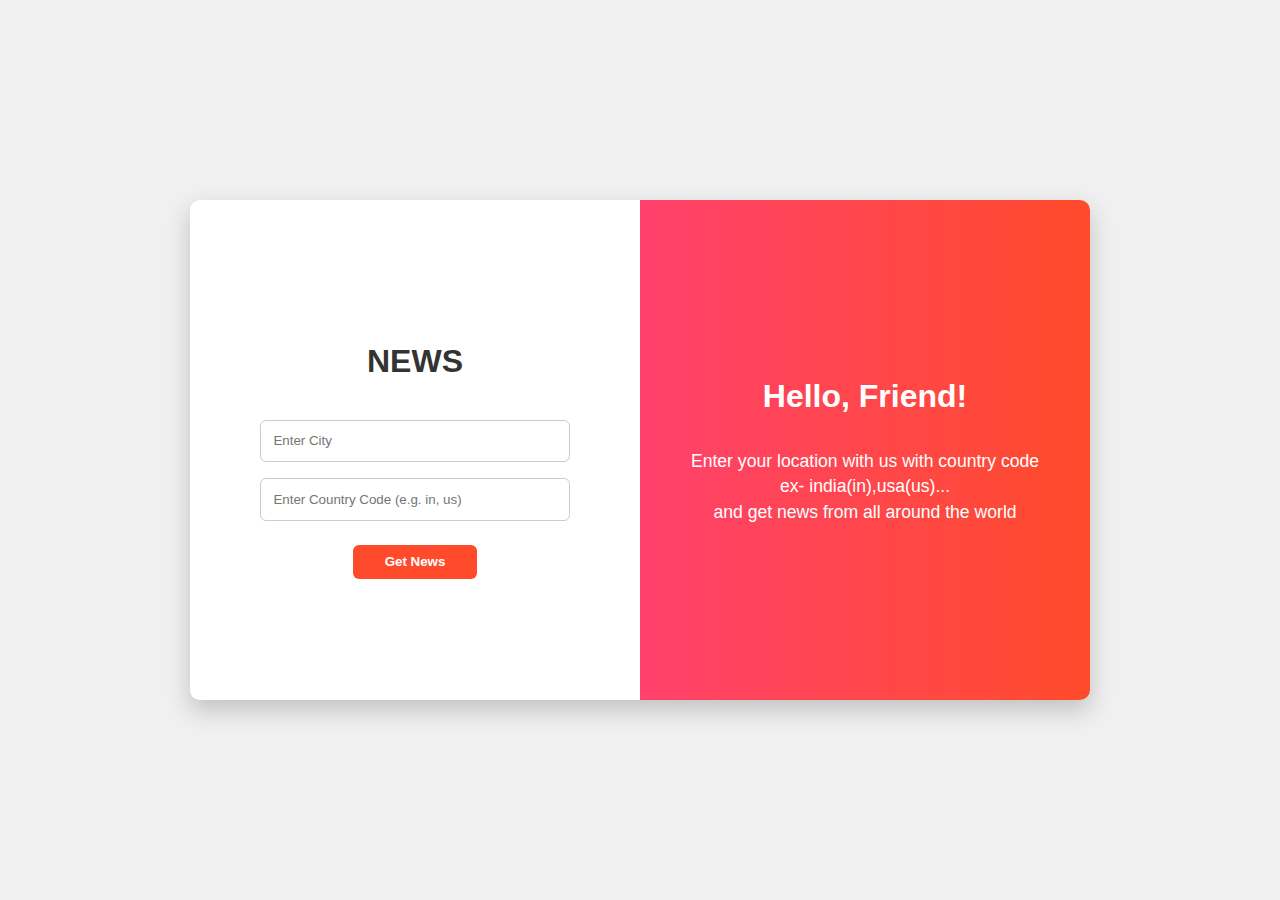
<file: index.html>
<!DOCTYPE html>
<html lang="en">
<head>
  <meta charset="UTF-8" />
  <title>News Finder</title>
  <link rel="stylesheet" href="style.css" />
</head>
<body>
  <div class="container">
    <div class="form-container left-panel">
      <h1>NEWS</h1>
      <input type="text" id="city" placeholder="Enter City" />
      <input type="text" id="country" placeholder="Enter Country Code (e.g. in, us)" />
      <button onclick="submitLocation()">Get News</button>
    </div>
    <div class="info-container right-panel">
      <h1>Hello, Friend!</h1>
      <p>Enter your location with us with country code ex- india(in),usa(us)...<br />and get news from all around the world</p>
    </div>
  </div>

  <script src="script.js"></script>
</body>
</html>
</file>
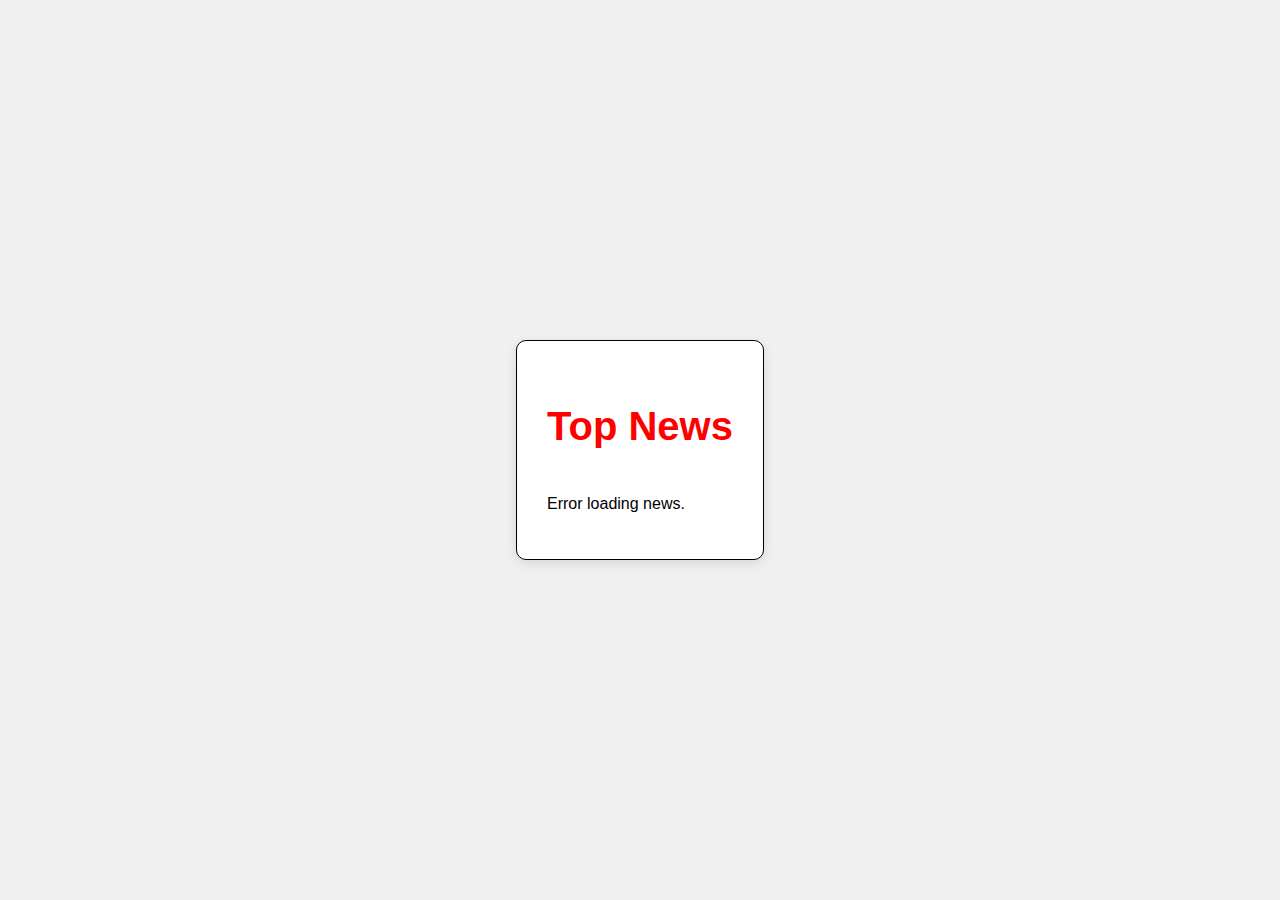
<file: news.html>
<!DOCTYPE html>
<html lang="en">
<head>
  <meta charset="UTF-8" />
  <title>News Results</title>
  <link rel="stylesheet" href="style.css" />
</head>
<body>
  <div class="app-container">
    <h2>Top News</h2>
    <div id="news-results" class="result-section"></div>
  </div>

  <script src="news.js"></script>
</body>
</html>
</file>
<file: style.css>
body {
  margin: 0;
  font-family: Arial, sans-serif;
  background: #f0f0f0;
  height: 100vh;
  display: flex;
  align-items: center;
  justify-content: center;
}

.container {
  display: flex;
  width: 80%;
  max-width: 900px;
  height: 500px;
  box-shadow: 0 10px 25px rgba(0, 0, 0, 0.2);
  border-radius: 10px;
  overflow: hidden;
}

.left-panel {
  flex: 1;
  background: #fff;
  padding: 3rem;
  display: flex;
  flex-direction: column;
  justify-content: center;
  align-items: center;
}

.left-panel h1 {
  margin-bottom: 2rem;
  color: #333;
}

.left-panel input {
  padding: 0.8rem;
  margin: 0.5rem 0;
  width: 80%;
  border: 1px solid #ccc;
  border-radius: 6px;
}

.left-panel button {
  margin-top: 1rem;
  padding: 0.6rem 2rem;
  background: #ff4b2b;
  color: white;
  border: none;
  border-radius: 6px;
  cursor: pointer;
  font-weight: bold;
}

.left-panel button:hover {
  background: #e03b1f;
}

.right-panel {
  flex: 1;
  background: linear-gradient(to right, #ff416c, #ff4b2b);
  color: white;
  text-align: center;
  padding: 3rem;
  display: flex;
  flex-direction: column;
  justify-content: center;
  align-items: center;
}

.right-panel h1 {
  margin-bottom: 1rem;
}

.right-panel p {
  font-size: 1.1rem;
  line-height: 1.6rem;
}

/* NEW NEWS PAGE STYLES */

.app-container {
  background-color: #ffffff;
  max-width: 1000px;
  margin: 50px auto;
  padding: 30px;
  border: 1px solid black;
  border-radius: 10px;
  box-shadow: 0 4px 12px rgba(0, 0, 0, 0.1);
}

.app-container h2 {
  text-align: center;
  color: red;
  font-size: 2.5rem;
  margin-bottom: 30px;
}

.result-section {
  display: flex;
  flex-direction: column;
  gap: 30px;
}

.news-item {
  padding: 20px;
  background-color: #f8f8f8;
  border: 1px solid #ccc;
  border-radius: 8px;
  margin: 0 20px;
}

.news-item h3 {
  font-size: 1.4rem;
  color: #000;
  margin-bottom: 10px;
}

.news-item p {
  font-size: 1rem;
  color: #444;
  margin-bottom: 10px;
}

.news-item a {
  color: #ff4b2b;
  font-weight: bold;
  text-decoration: none;
}

.news-item a:hover {
  text-decoration: underline;
}
</file>
